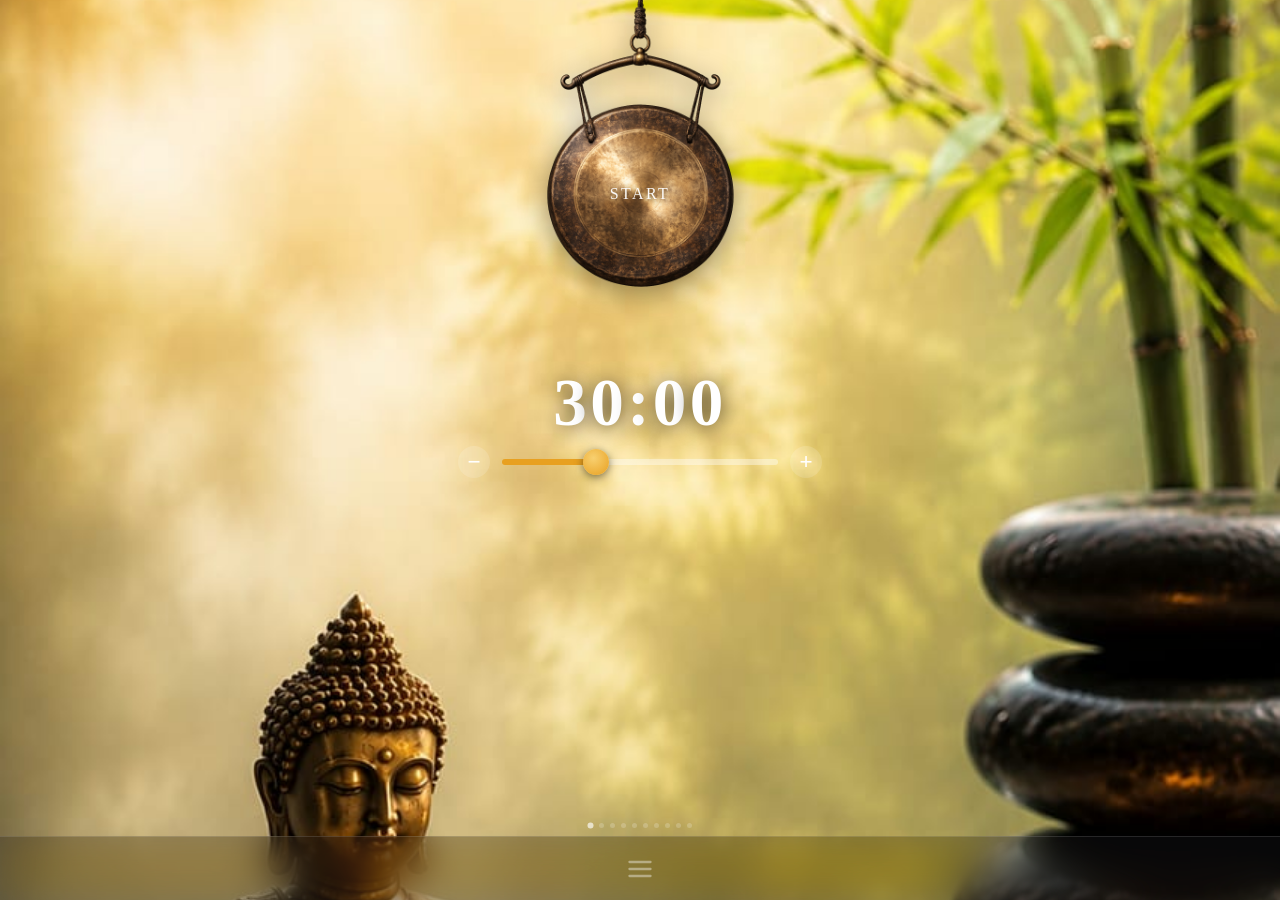
<file: index.html>
<!DOCTYPE html>
<html lang="de">
<head>
  <meta charset="UTF-8">
  <style>html,body{background:#000}</style>
  <meta name="viewport" content="width=device-width, initial-scale=1.0, viewport-fit=cover, user-scalable=no">
  <title>Augenblick</title>
  <!-- PWA -->
  <link rel="manifest" href="manifest.json">
  <meta name="apple-mobile-web-app-capable" content="yes">
  <meta name="apple-mobile-web-app-status-bar-style" content="black">
  <meta name="apple-mobile-web-app-title" content="Augenblick">
  <link rel="apple-touch-icon" href="icon-1024.png">
  <link rel="preload" as="image" href="background.jpg">
  <link rel="preload" as="image" href="berglandschaft_0.1.jpg">
  <link rel="preload" as="image" href="meer_0.2.jpg">
  <meta name="theme-color" content="#1a1a1a">
  <meta name="color-scheme" content="dark">
  <link rel="preconnect" href="https://fonts.googleapis.com">
  <link rel="preconnect" href="https://fonts.gstatic.com" crossorigin>
  <link href="https://fonts.googleapis.com/css2?family=Merriweather:wght@700&display=swap" rel="stylesheet">
  <link rel="stylesheet" href="style.css">
</head>
<body>

  <!-- Hintergrundbild: eigenes Element, Höhe per JS auf screen.height fixiert -->
  <div id="app-bg" aria-hidden="true"></div>

  <!-- Slide-Ebene: hält den hereingleitenden Hintergrund beim Wischen -->
  <div id="bg-slide" aria-hidden="true"></div>

  <!-- Berg-Nacht-Overlay: liegt über dem Hintergrundbild, wird per JS mit Timer aufgehellt -->
  <div id="berg-overlay" aria-hidden="true"></div>
  <!-- Berg-Sterne: eingeblendet zu Beginn, verblassen im Verlauf -->
  <div id="berg-stars" aria-hidden="true"></div>

  <!-- Buddha-Lächeln: blendet über app-bg ein, liegt unter dem Dimm-Overlay -->
  <div id="bg-smile" aria-hidden="true"></div>

  <!-- Dimm-Overlay -->
  <div id="overlay"></div>

  <!-- Buddha-Aura: liegt über dem Dimm-Overlay, leuchtet auch im Dunkeln -->
  <div id="buddha-aura" aria-hidden="true"></div>

  <!-- Menü: Audio-Dateien laden -->
  <div id="audio-menu" class="hidden">
    <div class="menu-content">
      <button id="close-menu" class="menu-close-x" aria-label="Schließen">✕</button>
      <h2>Gong-Sound wählen</h2>
      <p class="menu-hint">Lade deine eigene MP3-Datei</p>
      <label class="upload-btn">
        <input type="file" id="audio-file-input" accept="audio/*">
        MP3 auswählen
      </label>
      <div id="current-audio-name">Kein Klang gewählt</div>
      <button class="demo-btn klang-btn" data-file="Sounds/Klangschale Morgenstern.mp3" data-label="Klangschale Morgenstern">Klangschale Morgenstern</button>
      <button class="demo-btn klang-btn" data-file="Sounds/Klangschale Mittagspause.mp3" data-label="Klangschale Mittagspause">Klangschale Mittagspause</button>
      <button class="demo-btn klang-btn" data-file="Sounds/Klangschale Abendrot.mp3" data-label="Klangschale Abendrot">Klangschale Abendrot</button>
      <div id="ios-mute-hint" style="display:none; background:#2a1f0a; border:1.5px solid #b47832; border-radius:10px; padding:10px 14px; font-size:12px; color:#e8c87a; line-height:1.5; margin-top:12px;">
        📱 <strong>iPhone-Nutzer:</strong> Der seitliche Stummschalter muss <strong>ausgeschaltet</strong> sein (kein orangefarbener Streifen) – sonst ist kein Ton zu hören.
      </div>
      <hr class="menu-divider">
      <label class="flicker-toggle">
        <input type="checkbox" id="zgong-checkbox">
        <span>Zwischen-Gong <span style="font-style:normal">🔔</span></span>
      </label>
      <div id="zgong-slider-section" class="hidden">
        <div class="dim-slider-row">
          <span class="dim-end-label">1 Min</span>
          <input type="range" id="zgong-slider" min="1" max="39" value="20" step="1">
          <span class="dim-end-label" id="zgong-max-label">39 Min</span>
        </div>
        <p id="zgong-value-label">nach 20 Minuten</p>
      </div>
      <hr class="menu-divider">
      <label class="flicker-toggle">
        <input type="checkbox" id="timer-dim-checkbox">
        <span>Timeranzeige abdunkeln <span style="font-style:normal">🕐</span></span>
      </label>
      <p class="menu-hint" style="margin-top:4px">Timer tritt nach ein paar Sekunden zurück. Antippen hellt ihn kurz auf.</p>
      <hr class="menu-divider">
      <h2>Display abdunkeln</h2>
      <p class="menu-hint">Dunkelt das Display während der Meditation ab. Antippen hellt es wieder auf.</p>
      <div id="dim-section">
        <div class="dim-slider-row">
          <span class="dim-end-label">Aus</span>
          <input type="range" id="dim-slider" min="0" max="95" value="85" step="5">
          <span class="dim-end-label">Sehr dunkel</span>
        </div>
        <p id="dim-level-label">Stark</p>
      </div>
      <hr class="menu-divider">
      <h2>Hintergrund</h2>
      <p class="menu-hint">Hintergrund wählen</p>
      <div id="bg-color-picker">
        <button class="bg-swatch" data-bg="buddha">
          <span class="bg-swatch-color" style="background:url('background.jpg') center/cover"></span>
          <span class="bg-swatch-label">Buddha</span>
        </button>
        <button class="bg-swatch" data-bg="berg">
          <span class="bg-swatch-color" style="background:url('berglandschaft_0.1.jpg') center/cover"></span>
          <span class="bg-swatch-label">Erwachen</span>
        </button>
        <button class="bg-swatch" data-bg="meer">
          <span class="bg-swatch-color" style="background:url('meer_0.2.jpg') center/cover"></span>
          <span class="bg-swatch-label">Abendrot</span>
        </button>
        <button class="bg-swatch" data-bg="schwarz">
          <span class="bg-swatch-color" style="background:#000"></span>
          <span class="bg-swatch-label">Schwarz</span>
        </button>
        <button class="bg-swatch" data-bg="sehr-dunkel">
          <span class="bg-swatch-color" style="background:#111"></span>
          <span class="bg-swatch-label">Sehr dunkel</span>
        </button>
        <button class="bg-swatch" data-bg="dunkelgrau">
          <span class="bg-swatch-color" style="background:#222"></span>
          <span class="bg-swatch-label">Dunkelgrau</span>
        </button>
        <button class="bg-swatch" data-bg="dunkelblau">
          <span class="bg-swatch-color" style="background:#0a1828"></span>
          <span class="bg-swatch-label">Dunkelblau</span>
        </button>
        <button class="bg-swatch" data-bg="dunkelgruen">
          <span class="bg-swatch-color" style="background:#0d3510"></span>
          <span class="bg-swatch-label">Dunkelgrün</span>
        </button>
        <button class="bg-swatch" data-bg="grasgruen">
          <span class="bg-swatch-color" style="background:#246e1c"></span>
          <span class="bg-swatch-label">Grasgrün</span>
        </button>
        <button class="bg-swatch" data-bg="warmes-gelb">
          <span class="bg-swatch-color" style="background:#c8a400"></span>
          <span class="bg-swatch-label">Gelb</span>
        </button>
      </div>
      <div id="flicker-section">
        <hr class="menu-divider">
        <label class="flicker-toggle">
          <input type="checkbox" id="flicker-checkbox">
          <span>Lebendige Flamme <span style="font-style:normal">🕯️</span></span>
        </label>
      </div>
      <hr class="menu-divider">
      <button id="update-btn" onclick="checkForUpdate()" class="update-btn">🔄 Auf Update prüfen</button>
      <div id="update-status"></div>
      <div id="app-version"></div>
      <div id="app-imprint">© Tinnituspraxis Seedorf · Ahrensburg</div>
    </div>
  </div>

  <!-- Schallwelle (Farbmodus) -->
  <div class="welle" id="w0"></div>

  <!-- Flammen-Schein (sanftes Pulsieren um das Teelicht) -->
  <div id="flame-glow"></div>

  <!-- Flammen-Flackern (kleines Element direkt auf der Kerzenflamme) -->
  <div id="flame-flicker"></div>

  <!-- Immersiv-Tap-Layer: fängt Taps in Berg- und Meeresmodus ab -->
  <div id="berg-tap-layer"></div>

  <!-- Meer-Sonnenuntergang -->
  <div id="meer-overlay" aria-hidden="true"></div>
  <div id="meer-sun-wrap" aria-hidden="true"><div id="meer-aura"></div><div id="meer-sun"></div></div>
  <div id="meer-sun-reflection" aria-hidden="true"></div>
  <div id="meer-water-color" aria-hidden="true"></div>

  <!-- Seiten-Pünktchen: zeigen Position im Hintergrund-Karussell, blenden beim Start aus -->
  <div id="bg-dots" aria-hidden="true"></div>

  <!-- Gong: eigenes fixed-Element, damit z-index beim Zwischen-Gong über Overlay gehoben werden kann -->
  <div id="gong-container">
    <div id="gong-cord-left" class="cord"></div>
    <div id="gong-cord-right" class="cord"></div>
    <div id="gong" title="Tippen zum Starten">
      <span id="gong-label">START</span>
    </div>
  </div>

  <!-- Hauptbereich -->
  <main>

    <!-- Timer + Slider – wird per JS zwischen Gong und Nav zentriert -->
    <div id="timer-area">
      <div id="timer-row">
        <div id="timer-spacer"></div>
        <div id="timer-display">
          <span id="timer-text">40:00</span>
        </div>
        <div id="zgong-display" class="hidden">
          <span id="zgong-time">--:--</span>
        </div>
      </div>
      <div id="controls">
        <div class="slider-row">
          <button class="adj-btn" id="minus-btn">−</button>
          <input type="range" id="duration-slider" min="1" max="90" value="40">
          <button class="adj-btn" id="plus-btn">+</button>
        </div>
      </div>
    </div>

  </main>

  <!-- Navigation -->
  <nav id="bottom-nav">
    <button class="nav-btn" id="nav-audio" title="Sound &amp; Abdunkelung">
      <svg viewBox="0 0 24 24"><line x1="3" y1="6" x2="21" y2="6" stroke="currentColor" stroke-width="2" stroke-linecap="round"/><line x1="3" y1="12" x2="21" y2="12" stroke="currentColor" stroke-width="2" stroke-linecap="round"/><line x1="3" y1="18" x2="21" y2="18" stroke="currentColor" stroke-width="2" stroke-linecap="round"/></svg>
    </button>
  </nav>

  <script src="app.js"></script>
  <script>
    if ('serviceWorker' in navigator) {
      navigator.serviceWorker.register('./sw.js');
    }
  </script>
</body>
</html>
</file>
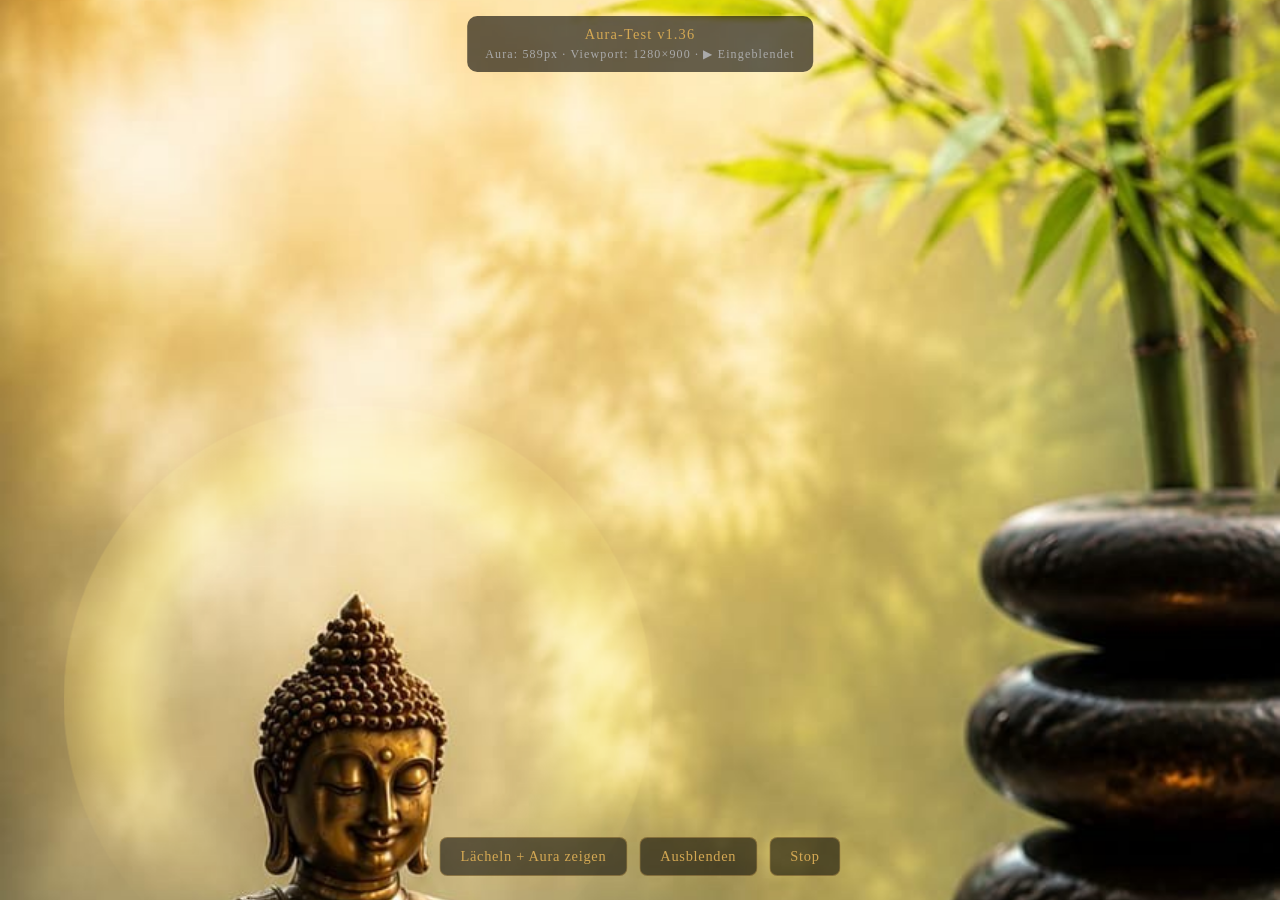
<file: test_aura_v136.html>
<!DOCTYPE html>
<html lang="de">
<head>
  <meta charset="UTF-8">
  <meta name="viewport" content="width=device-width, initial-scale=1.0">
  <title>Aura Test v1.36</title>
  <style>
    * { margin: 0; padding: 0; box-sizing: border-box; }
    body { width: 100vw; height: 100vh; overflow: hidden; background: #1a1a1a; }

    #app-bg {
      position: fixed;
      inset: 0;
      background: url('background.png') center center / cover no-repeat;
      z-index: 0;
    }
    #bg-smile {
      position: fixed;
      inset: 0;
      background: url('background_laecheln_v0.4.jpg') center center / cover no-repeat;
      z-index: 1;
      opacity: 0;
      transition: opacity 1.2s ease-in-out;
    }
    #buddha-aura {
      position: fixed;
      left: var(--aura-x, 28%);
      top: var(--aura-y, 59%);
      width: var(--aura-size, 180px);
      height: var(--aura-size, 180px);
      transform: translate(-50%, -50%);
      border-radius: 50%;
      background: radial-gradient(circle,
        transparent               0%,
        transparent              40%,
        rgba(255, 230, 80, 0.08) 45%,
        rgba(255, 220, 70, 0.35) 50%,
        rgba(255, 210, 60, 0.60) 55%,
        rgba(255, 200, 50, 0.55) 60%,
        rgba(255, 185, 35, 0.25) 68%,
        rgba(255, 170, 25, 0.08) 77%,
        transparent              88%);
      -webkit-mask-image: linear-gradient(to bottom,
        black             0%,
        black            58%,
        rgba(0,0,0,0.20) 78%,
        transparent      92%);
      mask-image: linear-gradient(to bottom,
        black             0%,
        black            58%,
        rgba(0,0,0,0.20) 78%,
        transparent      92%);
      mix-blend-mode: screen;
      pointer-events: none;
      z-index: 2;
      opacity: 0;
      transition: opacity 2s ease-in-out;
    }
    #bg-smile {
      transition: opacity 2s ease-in-out;
    }

    #info {
      position: fixed;
      top: 16px;
      left: 50%;
      transform: translateX(-50%);
      z-index: 10;
      background: rgba(0,0,0,0.6);
      color: #d4a853;
      font-family: Georgia, serif;
      font-size: 0.9rem;
      padding: 10px 18px;
      border-radius: 10px;
      text-align: center;
      letter-spacing: 0.08em;
    }
    #info span { font-size: 0.75rem; color: #aaa; display: block; margin-top: 4px; }

    #controls {
      position: fixed;
      bottom: 24px;
      left: 50%;
      transform: translateX(-50%);
      z-index: 10;
      display: flex;
      gap: 12px;
    }
    button {
      background: rgba(0,0,0,0.55);
      color: #d4a853;
      border: 1px solid rgba(212,168,83,0.4);
      border-radius: 8px;
      padding: 10px 20px;
      font-family: Georgia, serif;
      font-size: 0.9rem;
      cursor: pointer;
      letter-spacing: 0.05em;
    }
    button:active { background: rgba(212,168,83,0.2); }
  </style>
</head>
<body>
  <div id="app-bg"></div>
  <div id="bg-smile"></div>
  <div id="buddha-aura"></div>

  <div id="info">
    Aura-Test v1.36
    <span id="info-size">Größe wird berechnet…</span>
  </div>

  <div id="controls">
    <button id="btn-show">Lächeln + Aura zeigen</button>
    <button id="btn-hide">Ausblenden</button>
    <button id="btn-auto">Auto-Zyklus starten</button>
  </div>

  <script>
    const IMG_W = 852, IMG_H = 1846;
    const AURA_X_PCT    = 0.28;
    const AURA_Y_PCT    = 0.59;
    const AURA_SIZE_PCT = 0.46; // v1.36
    const BUDDHA_PCT    = 0.54;

    const bgSmile   = document.getElementById('bg-smile');
    const aura      = document.getElementById('buddha-aura');
    const infoSize  = document.getElementById('info-size');

    function getBuddhaScreenY() {
      const scale = Math.max(window.innerWidth / IMG_W, window.innerHeight / IMG_H);
      const offsetY = (IMG_H * scale - window.innerHeight) / 2;
      return Math.round(IMG_H * BUDDHA_PCT * scale - offsetY);
    }

    function positionAura() {
      const scale   = Math.max(window.innerWidth / IMG_W, window.innerHeight / IMG_H);
      const offsetX = (IMG_W * scale - window.innerWidth) / 2;
      const auraX   = Math.round(IMG_W * AURA_X_PCT * scale - offsetX);
      const buddhaY = getBuddhaScreenY();
      const headOff = Math.round(IMG_H * 0.05 * scale);
      const auraY   = buddhaY + headOff;
      const auraSize = Math.round(IMG_W * AURA_SIZE_PCT * scale);
      document.documentElement.style.setProperty('--aura-x',    auraX    + 'px');
      document.documentElement.style.setProperty('--aura-y',    auraY    + 'px');
      document.documentElement.style.setProperty('--aura-size', auraSize + 'px');
      infoSize.textContent = `Aura: ${auraSize}px · Viewport: ${window.innerWidth}×${window.innerHeight}`;
    }

    // Zyklus: alle 20 Sek. → 2s einblenden → 10s halten → 2s ausblenden
    const INTERVAL_S  = 20;
    const FADEIN_S    = 2;
    const HOLD_S      = 10;
    const FADEOUT_S   = 2;

    let cycleTimer = null;
    let countdown  = INTERVAL_S;
    let running    = false;

    function show() {
      bgSmile.style.opacity = '1';
      aura.style.opacity    = '1';
    }
    function hide() {
      bgSmile.style.opacity = '0';
      aura.style.opacity    = '0';
    }

    function runCycle() {
      // Einblenden
      show();
      infoSize.textContent += ' · ▶ Eingeblendet';
      // Nach HOLD_S + FADEIN_S ausblenden
      cycleTimer = setTimeout(() => {
        hide();
        // Nächster Zyklus: INTERVAL_S nach Start dieses Zyklus
        // Verbleibende Wartezeit = INTERVAL_S - FADEIN_S - HOLD_S
        const nextWait = (INTERVAL_S - FADEIN_S - HOLD_S) * 1000;
        cycleTimer = setTimeout(runCycle, nextWait);
        startCountdown(INTERVAL_S);
      }, (FADEIN_S + HOLD_S) * 1000);
    }

    function startCountdown(from) {
      countdown = from;
      const tick = setInterval(() => {
        countdown--;
        positionAura(); // aktualisiert auch infoSize
        if (countdown <= 0) clearInterval(tick);
      }, 1000);
    }

    function startAuto() {
      running = true;
      document.getElementById('btn-auto').textContent = 'Stop';
      // Erster Zyklus sofort
      runCycle();
      startCountdown(INTERVAL_S);
    }

    function stopAuto() {
      running = false;
      clearTimeout(cycleTimer);
      hide();
      document.getElementById('btn-auto').textContent = 'Auto-Zyklus starten';
    }

    document.getElementById('btn-show').addEventListener('click', show);
    document.getElementById('btn-hide').addEventListener('click', hide);
    document.getElementById('btn-auto').addEventListener('click', () => {
      if (running) stopAuto(); else startAuto();
    });

    positionAura();
    window.addEventListener('resize', positionAura);

    // Beim Laden direkt zeigen, dann Zyklus starten
    show();
    setTimeout(startAuto, 500);
  </script>
</body>
</html>
</file>
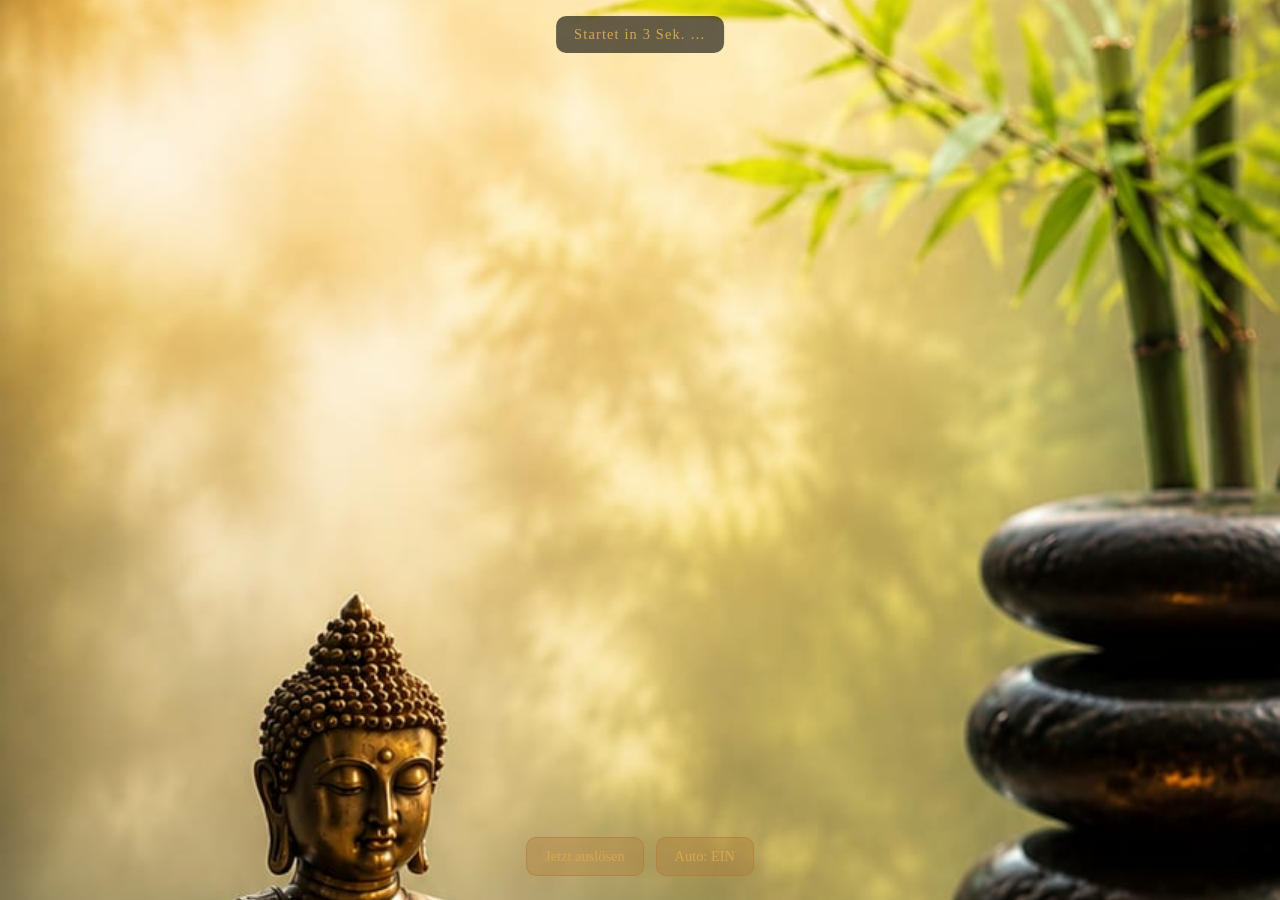
<file: test_eyes.html>
<!DOCTYPE html>
<html lang="de">
<head>
  <meta charset="UTF-8">
  <meta name="viewport" content="width=device-width, initial-scale=1.0">
  <title>Augen-Test</title>
  <style>
    * { margin: 0; padding: 0; box-sizing: border-box; }

    body {
      width: 100vw;
      height: 100vh;
      overflow: hidden;
      background: #1a1a1a;
    }

    /* Layer 1: Hintergrundbild – immer sichtbar */
    #bg-base {
      position: fixed;
      inset: 0;
      background: url('background.jpg') center center / cover no-repeat;
      z-index: 0;
    }

    /* Layer 2: Lächeln-Bild */
    #bg-eyes {
      position: fixed;
      inset: 0;
      background: url('background_laecheln_v0.4.jpg') center center / cover no-repeat;
      z-index: 1;
      opacity: 0;
      transition: opacity 1.2s ease-in-out;
    }

    /* Layer 3: Goldener Heiligenschein – Kreis um Kopf, unterer Teil fast unsichtbar */
    #buddha-aura {
      position: fixed;
      left: 28%;
      top: 59%;
      width: 180px;
      height: 180px;
      transform: translate(-50%, -50%);
      border-radius: 50%;
      background: radial-gradient(circle,
        transparent               0%,
        transparent              40%,
        rgba(255, 230, 80, 0.08) 45%,
        rgba(255, 220, 70, 0.35) 50%,
        rgba(255, 210, 60, 0.60) 55%,
        rgba(255, 200, 50, 0.55) 60%,
        rgba(255, 185, 35, 0.25) 68%,
        rgba(255, 170, 25, 0.08) 77%,
        transparent              88%);
      /* Obere Hälfte voll sichtbar, untere Hälfte (vor Körper) 95% transparent */
      -webkit-mask-image: linear-gradient(to bottom,
        black        0%,
        black       58%,
        rgba(0,0,0,0.20) 78%,
        transparent  92%);
      mask-image: linear-gradient(to bottom,
        black        0%,
        black       58%,
        rgba(0,0,0,0.20) 78%,
        transparent  92%);
      mix-blend-mode: screen;
      pointer-events: none;
      z-index: 2;
      opacity: 0;
      transition: opacity 1.5s ease-in-out;
    }

    #info {
      position: fixed;
      top: 16px;
      left: 50%;
      transform: translateX(-50%);
      z-index: 10;
      background: rgba(0,0,0,0.6);
      color: #d4a853;
      font-family: Georgia, serif;
      font-size: 0.9rem;
      padding: 10px 18px;
      border-radius: 10px;
      text-align: center;
      letter-spacing: 0.08em;
      white-space: nowrap;
    }

    #controls {
      position: fixed;
      bottom: 24px;
      left: 50%;
      transform: translateX(-50%);
      z-index: 10;
      display: flex;
      gap: 12px;
    }

    button {
      background: rgba(180,120,50,0.3);
      border: 1px solid rgba(180,120,50,0.6);
      color: #d4a853;
      font-family: Georgia, serif;
      font-size: 0.9rem;
      padding: 10px 18px;
      border-radius: 10px;
      cursor: pointer;
    }
  </style>
</head>
<body>

  <div id="bg-base"></div>
  <div id="bg-eyes"></div>
  <div id="buddha-aura"></div>

  <div id="info">Startet in 3 Sek. …</div>

  <div id="controls">
    <button onclick="triggerEyes()">Jetzt auslösen</button>
    <button onclick="toggleAuto()" id="auto-btn">Auto: EIN</button>
  </div>

  <script>
    const bgEyes  = document.getElementById('bg-eyes');
    const aura    = document.getElementById('buddha-aura');
    const info    = document.getElementById('info');
    const autoBtn = document.getElementById('auto-btn');

    let autoOn    = true;
    let autoTimer = null;
    let busy      = false;

    function triggerEyes() {
      if (busy) return;
      busy = true;

      // Lächeln + Aura einblenden (1.5s Fade-in)
      bgEyes.style.opacity = '1';
      aura.style.opacity   = '1';
      info.textContent = 'Einblenden …';

      setTimeout(() => {
        info.textContent = 'Buddha lächelt (5 Sek.)';
      }, 1500);

      // Nach 1.5s + 5s = 6.5s ausblenden
      setTimeout(() => {
        bgEyes.style.opacity = '0';
        aura.style.opacity   = '0';
        info.textContent = 'Ausblenden …';
      }, 6500);

      // 1.5s Fade-out → gesamt ~8s
      setTimeout(() => {
        info.textContent = 'Nächster Zyklus in ~8 Sek.';
        busy = false;
      }, 8000);
    }

    function scheduleNext() {
      if (!autoOn) return;
      const delay = 8000; // Testmodus: 8 Sek.
      autoTimer = setTimeout(() => {
        triggerEyes();
        scheduleNext();
      }, delay);
    }

    function toggleAuto() {
      autoOn = !autoOn;
      if (autoOn) {
        autoBtn.textContent = 'Auto: EIN';
        scheduleNext();
      } else {
        clearTimeout(autoTimer);
        autoBtn.textContent = 'Auto: AUS';
        info.textContent = 'Manueller Modus';
      }
    }

    // Erster Zyklus nach 3 Sek.
    setTimeout(() => {
      triggerEyes();
      scheduleNext();
    }, 3000);
  </script>

</body>
</html>
</file>
<file: style.css>
html {
  min-height: 100%;
  background-color: #1a1a1a;
  color-scheme: dark;
  overscroll-behavior: none;
}

/* Hintergrundbild: position:fixed, Höhe per JS auf window.screen.height fixiert.
   Dadurch bleibt der Hintergrund stabil wenn Android-Statusbar kurz erscheint. */
#app-bg {
  position: fixed;
  top: 0;
  left: 0;
  width: 100%;
  z-index: 0;
  background: url('background.jpg') center center / cover no-repeat #1a1a1a;
}

/* Slide-Ebene fürs Wischen: gleiche Geometrie wie #app-bg, standardmäßig rechts außerhalb */
#bg-slide {
  position: fixed;
  top: 0;
  left: 0;
  width: 100%;
  z-index: 0;
  background-position: center center;
  background-size: cover;
  background-repeat: no-repeat;
  transform: translateX(100%);
  pointer-events: none;
}

/* Seiten-Pünktchen: Karussell-Position, blenden beim Meditieren aus (wie der Gong) */
#bg-dots {
  position: fixed;
  left: 0;
  right: 0;
  /* knapp über der Hamburger-Nav, am unteren Bildrand */
  bottom: calc(72px + env(safe-area-inset-bottom));
  display: flex;
  justify-content: center;
  gap: 6px;
  z-index: 48;
  pointer-events: none;
  transition: opacity 1.5s ease;
}
#bg-dots .bg-dot {
  width: 5px;
  height: 5px;
  border-radius: 50%;
  background: rgba(255, 255, 255, 0.2);
  transition: background 0.3s ease, transform 0.3s ease;
}
#bg-dots .bg-dot.active {
  background: rgba(255, 255, 255, 0.65);
  transform: scale(1.2);
}
body.running #bg-dots {
  opacity: 0;
}

/* Berg-Sonnenaufgang: Nacht-Overlay über dem Hintergrundbild */
#berg-overlay {
  position: fixed;
  top: 0; left: 0;
  width: 100%; height: 100%;
  background: #000d18;
  opacity: 0;
  pointer-events: none;
  z-index: 0;
  display: none;
  transition: opacity 1.2s ease;
}

#berg-stars {
  position: fixed;
  top: 0; left: 0;
  width: 100%; height: 100%;
  pointer-events: none;
  z-index: 0;
  opacity: 0;
  display: none;
}

#berg-tap-layer {
  display: none;
  position: fixed;
  inset: 0;
  z-index: 2;
  pointer-events: auto;
}

#meer-overlay {
  position: fixed;
  inset: 0;
  background: #000;
  opacity: 0;
  pointer-events: none;
  z-index: 1;
  display: none;
  transition: opacity 1.2s ease;
}

/* Container schneidet die Sonne an der Horizontlinie ab (Unterkante = Horizont) */
#meer-sun-wrap {
  position: fixed;
  top: 0;
  left: 0;
  width: 100%;
  pointer-events: none;
  z-index: 1;
  display: none;
  overflow: hidden;
}

/* Aura: großer weicher Lichthof hinter der Sonne, wächst beim Untergang */
#meer-aura {
  position: absolute;
  left: 50%;
  transform: translateX(-50%);
  border-radius: 50%;
  filter: blur(30px);
  transition: bottom 1s linear, width 1s linear, height 1s linear;
}

/* Sonne: ein rundes Element, der Radial-Gradient erzeugt Ball + Glühen selbst */
#meer-sun {
  position: absolute;
  left: 50%;
  transform: translateX(-50%);
  width: 300px;
  height: 300px;
  border-radius: 50%;
  filter: blur(2px);
  transition: bottom 1s linear;
}

/* Wasserfarb-Layer: warm orange → dunkles Weinrot unterhalb des Horizonts */
#meer-water-color {
  position: fixed;
  left: 0;
  width: 100%;
  pointer-events: none;
  z-index: 2;
  display: none;
}

/* Lichtstreifen auf dem Wasser unterhalb des Horizonts */
#meer-sun-reflection {
  position: fixed;
  pointer-events: none;
  z-index: 1;
  display: none;
  width: 90px;
  filter: blur(8px);
  transform: translateX(-50%);
}

.berg-star {
  position: absolute;
  background: #fff;
  border-radius: 50%;
}

* {
  margin: 0;
  padding: 0;
  box-sizing: border-box;
  -webkit-tap-highlight-color: transparent;
}

body {
  font-family: 'Georgia', serif;
  background-color: #1a1a1a;
  color: #fff;
  height: 100dvh;
  overflow: hidden;
  display: flex;
  flex-direction: column;
  position: relative;
  user-select: none;
}

/* Buddha-Lächeln: liegt knapp über app-bg, unter dem Overlay */
#bg-smile {
  position: fixed;
  top: 0;
  left: 0;
  width: 100%;
  z-index: 0;
  background: url('background_laecheln_v0.4.jpg') center center / cover no-repeat;
  opacity: 0;
  transition: opacity 1.5s ease-in-out;
  pointer-events: none;
}

/* Buddha-Aura: goldener Heiligenschein, liegt unter dem Overlay (wird mitgedimmt) */
#buddha-aura {
  position: fixed;
  left: var(--aura-x, 28%);
  top: var(--aura-y, 59%);
  width: var(--aura-size, 180px);
  height: var(--aura-size, 180px);
  transform: translate(-50%, -50%);
  border-radius: 50%;
  background: radial-gradient(circle,
    transparent               0%,
    transparent              40%,
    rgba(255, 230, 80, 0.09) 45%,
    rgba(255, 220, 70, 0.40) 50%,
    rgba(255, 210, 60, 0.69) 55%,
    rgba(255, 200, 50, 0.63) 60%,
    rgba(255, 185, 35, 0.29) 68%,
    rgba(255, 170, 25, 0.09) 77%,
    transparent              88%);
  -webkit-mask-image: linear-gradient(to bottom,
    black             0%,
    black            58%,
    rgba(0,0,0,0.20) 78%,
    transparent      92%);
  mask-image: linear-gradient(to bottom,
    black             0%,
    black            58%,
    rgba(0,0,0,0.20) 78%,
    transparent      92%);
  mix-blend-mode: screen;
  pointer-events: none;
  z-index: 49;
  opacity: 0;
  transition: opacity 1.5s ease-in-out;
}

/* Flammen-Schein: liegt zwischen Hintergrund und Inhalt, pulsiert sanft */
#flame-glow {
  position: fixed;
  left: var(--flame-x, 50%);
  top: var(--flame-y, 50%);
  width: var(--flame-size, 240px);
  height: var(--flame-size, 240px);
  border-radius: 50%;
  background: radial-gradient(circle,
    rgba(255, 190, 100, var(--flame-a1, 0.48)) 0%,
    rgba(255, 160, 70, var(--flame-a2, 0.26)) 35%,
    rgba(255, 130, 50, 0.0) 70%);
  pointer-events: none;
  z-index: 0;
  mix-blend-mode: screen;
  animation: flame-pulse 6.5s ease-in-out infinite;
  will-change: opacity, transform;
}

@keyframes flame-pulse {
  0%   { opacity: 0.55; transform: translate(-50%, -50%) scale(1); }
  18%  { opacity: 0.72; transform: translate(-50%, -50%) scale(1.05); }
  37%  { opacity: 0.50; transform: translate(-50%, -50%) scale(0.98); }
  56%  { opacity: 0.68; transform: translate(-50%, -50%) scale(1.03); }
  74%  { opacity: 0.55; transform: translate(-50%, -50%) scale(1); }
  88%  { opacity: 0.65; transform: translate(-50%, -50%) scale(1.02); }
  100% { opacity: 0.55; transform: translate(-50%, -50%) scale(1); }
}

/* Flackernde Kerzenflamme – kleines Element direkt über der Flamme im Bild */
.flicker-toggle {
  display: flex;
  align-items: center;
  gap: 10px;
  color: rgba(212,168,83,0.75);
  font-size: 0.85rem;
  font-style: italic;
  cursor: pointer;
  letter-spacing: 0.05em;
}
.flicker-toggle input[type="checkbox"] {
  width: 18px;
  height: 18px;
  accent-color: #d4a853;
  cursor: pointer;
  flex-shrink: 0;
}

#flame-flicker.hidden { display: none; }

/* Ankerpunkt = Fuß der Flamme, Größe 0 */
#flame-flicker {
  position: fixed;
  left: var(--flame-x, 50%);
  top: var(--flame-y, 50%);
  width: 0;
  height: 0;
  pointer-events: none;
  z-index: 1;
}

/* Flamme wächst von unten nach oben – Fuß bleibt fix */
#flame-flicker::before {
  content: '';
  position: absolute;
  bottom: 0;
  left: 0;
  width: 14px;
  height: 30px;
  transform-origin: bottom center;
  background: radial-gradient(ellipse at 50% 85%,
    rgba(255,245,180,1.00)  0%,
    rgba(255,190, 60, 0.95) 30%,
    rgba(255,110, 10, 0.60) 62%,
    transparent            100%);
  border-radius: 50% 50% 30% 30%;
  filter: blur(1px);
  animation:
    flicker-move 1.8s ease-in-out infinite alternate,
    flicker-fade 2.3s ease-in-out infinite alternate;
  will-change: transform, opacity;
}

@keyframes flicker-move {
  0%   { transform: translateX(-50%) rotate(-1.5deg) scaleY(0.95); }
  18%  { transform: translateX(-50%) rotate( 1.0deg) scaleY(1.04); }
  36%  { transform: translateX(-50%) rotate(-1.0deg) scaleY(0.97); }
  54%  { transform: translateX(-50%) rotate( 1.5deg) scaleY(1.05); }
  72%  { transform: translateX(-50%) rotate(-0.5deg) scaleY(0.94); }
  100% { transform: translateX(-50%) rotate( 1.0deg) scaleY(1.02); }
}

@keyframes flicker-fade {
  0%   { opacity: 0.60; }
  25%  { opacity: 1.00; }
  55%  { opacity: 0.65; }
  80%  { opacity: 0.95; }
  100% { opacity: 0.70; }
}

/* Dimm-Overlay */
#overlay {
  position: fixed;
  inset: 0;
  background: #000;
  z-index: 50;
  cursor: pointer;
  opacity: 0;
  pointer-events: none;
  transition-property: opacity;
  transition-timing-function: ease;
  transition-duration: 3s;
}

/* Audio-Menü */
#audio-menu {
  position: fixed;
  top: -15px;
  left: 0;
  right: 0;
  bottom: 0;
  padding-top: 15px;
  background: rgba(0,0,0,0.85);
  z-index: 100;
  display: flex;
  align-items: center;
  justify-content: center;
}
#audio-menu.hidden { display: none; }

.menu-content,
.menu-content button,
.menu-content input,
.menu-content label {
  font-family: 'Georgia', serif;
}

.menu-close-x {
  position: absolute;
  top: 12px;
  right: 16px;
  background: none;
  border: none;
  color: rgba(255,255,255,0.5);
  font-size: 1.2rem;
  cursor: pointer;
  line-height: 1;
  padding: 4px 8px;
}
.menu-close-x:hover { color: rgba(255,255,255,0.85); }

.menu-content {
  position: relative;
  background: linear-gradient(180deg, #2a3a2a, #1a2a1a);
  border: 1px solid rgba(180,120,50,0.35);
  border-radius: 16px;
  padding: 32px 28px;
  width: 85%;
  max-width: 360px;
  max-height: 88vh;
  overflow-y: auto;
  -webkit-overflow-scrolling: touch;
  text-align: center;
  display: flex;
  flex-direction: column;
  gap: 14px;
}
.menu-content h2 {
  color: #d4a853;
  font-size: 1.15rem;
  font-weight: 400;
  letter-spacing: 0.18em;
  text-transform: uppercase;
}
.menu-hint {
  color: rgba(255,255,255,0.55);
  font-size: 0.85rem;
  font-style: italic;
  margin-top: -6px;
}

/* Einheitlicher Button-Stil */
.menu-btn,
.upload-btn,
.demo-btn {
  display: block;
  background: rgba(180,120,50,0.18);
  border: 1px solid rgba(180,120,50,0.45);
  color: #d4a853;
  padding: 12px 14px;
  border-radius: 10px;
  cursor: pointer;
  font-size: 0.95rem;
  letter-spacing: 0.05em;
  transition: background 0.2s, border-color 0.2s;
}
.menu-btn:active,
.upload-btn:active,
.demo-btn:active {
  background: rgba(180,120,50,0.32);
  border-color: rgba(180,120,50,0.7);
}
.demo-btn.selected {
  background: rgba(180,120,50,0.45);
  border-color: rgba(212,168,83,0.9);
  color: #f4d488;
  box-shadow: inset 0 1px 4px rgba(0,0,0,0.4);
}
.update-btn {
  display: block;
  width: 100%;
  background: rgba(180,120,50,0.12);
  border: 1px solid rgba(180,120,50,0.35);
  color: #c49a45;
  padding: 10px 14px;
  border-radius: 10px;
  cursor: pointer;
  font-size: 0.88rem;
  font-family: 'Georgia', serif;
  margin-top: 4px;
}
.update-btn:disabled { opacity: 0.5; }
#update-status {
  text-align: center;
  font-size: 0.78rem;
  color: rgba(255,255,255,0.55);
  min-height: 18px;
  margin: 6px 0 4px;
}
#app-version {
  text-align: center;
  font-size: 0.7rem;
  color: rgba(255,255,255,0.28);
  margin-top: 14px;
  letter-spacing: 0.5px;
}
#app-imprint {
  text-align: center;
  font-size: 0.75rem;
  color: rgba(255,255,255,0.28);
  margin-top: 4px;
  letter-spacing: 0.3px;
}
.upload-btn input { display: none; }

#current-audio-name {
  color: rgba(255,255,255,0.5);
  font-size: 0.82rem;
  font-style: italic;
  margin-top: -4px;
}

.close-btn {
  background: none;
  border: none;
  color: rgba(255,255,255,0.45);
  padding: 8px;
  cursor: pointer;
  font-size: 0.85rem;
  letter-spacing: 0.15em;
  text-transform: uppercase;
  margin-top: 4px;
}

.menu-divider {
  border: none;
  border-top: 1px solid rgba(180,120,50,0.15);
  margin: 8px 0 4px;
}

.dim-slider-row {
  display: flex;
  align-items: center;
  gap: 12px;
}

.dim-end-label {
  font-size: 0.75rem;
  color: rgba(255,255,255,0.45);
  white-space: nowrap;
  flex-shrink: 0;
  letter-spacing: 0.05em;
}

.dim-slider-row input[type="range"] {
  flex: 1;
}

#dim-level-label {
  text-align: center;
  font-size: 0.85rem;
  color: rgba(212,168,83,0.75);
  font-style: italic;
  margin-top: 10px;
  letter-spacing: 0.05em;
}

/* Hauptbereich */
main {
  position: fixed;
  inset: 0;
  z-index: 1;
  pointer-events: none;
}

/* Gong – eigenes fixed-Element, z-index steuerbar für Zwischen-Gong-Swing */
#gong-container {
  position: fixed;
  top: 0;
  left: 50%;
  transform: translateX(-50%);
  display: flex;
  justify-content: center;
  perspective: 800px;
  pointer-events: none;
  z-index: 1;
}

.cord { display: none; }

#gong {
  position: relative;
  height: var(--gong-height, min(360px, 40dvh));
  width: var(--gong-width, min(312px, 34.7dvh));
  background: url('gong.png') center center / contain no-repeat;
  cursor: pointer;
  pointer-events: auto;
  transform-origin: top center;
  filter: drop-shadow(0 6px 14px rgba(0,0,0,0.4));
  perspective: 600px;
}

/* Label sitzt mittig auf der Scheibe (54% = visuelle Scheibenmitte, skaliert mit Gonghöhe) */
#gong-label {
  position: absolute;
  top: 54%;
  left: 50%;
  transform: translate(-50%, -50%);
  color: rgba(255,255,255,0.95);
  font-size: 1rem;
  letter-spacing: 0.15em;
  font-weight: 300;
  text-shadow: 0 1px 6px rgba(0,0,0,0.9);
}

@keyframes gong-swing {
  0%   { transform: rotateX(0deg);     animation-timing-function: ease-in; }
  13%  { transform: rotateX(-18deg);   animation-timing-function: ease-in-out; }
  28%  { transform: rotateX(13deg);    animation-timing-function: ease-in-out; }
  43%  { transform: rotateX(-9deg);    animation-timing-function: ease-in-out; }
  56%  { transform: rotateX(6deg);     animation-timing-function: ease-in-out; }
  67%  { transform: rotateX(-4deg);    animation-timing-function: ease-in-out; }
  76%  { transform: rotateX(2.5deg);   animation-timing-function: ease-in-out; }
  84%  { transform: rotateX(-1.5deg);  animation-timing-function: ease-in-out; }
  90%  { transform: rotateX(0.8deg);   animation-timing-function: ease-in-out; }
  95%  { transform: rotateX(-0.4deg);  animation-timing-function: ease-out; }
  98%  { transform: rotateX(0.1deg);   animation-timing-function: ease-out; }
  100% { transform: rotateX(0deg); }
}
#gong.swinging {
  animation: gong-swing 4.5s linear forwards;
}

/* Timer-Area: wird per JS zwischen Gong-Unterkante und Buddha-Kopf positioniert */
#timer-area {
  position: absolute;
  left: 0;
  right: 0;
  display: flex;
  flex-direction: column;
  align-items: center;
  justify-content: flex-start;
  padding-top: 4px;
  pointer-events: none;
  z-index: 2;
}

#timer-display {
  text-align: center;
  pointer-events: none;
}
#timer-text {
  font-size: 4.2rem;
  font-weight: 700;
  letter-spacing: 0.05em;
  color: #fff;
  text-shadow: 0 2px 20px rgba(0,0,0,0.7);
}

body.ios #timer-text .digit {
  display: inline-block;
  width: 0.70em;
  text-align: center;
  font-variant-numeric: lining-nums tabular-nums;
  vertical-align: top;
  font-family: 'Merriweather', Georgia, serif;
  font-weight: 700;
}

body.ios #timer-text .colon {
  display: inline-block;
  width: 0.40em;
  text-align: center;
}

/* Zwischen-Gong-Timer iOS: gleiche Fixbreiten-Logik */
body.ios #zgong-time .digit {
  display: inline-block;
  width: 0.70em;
  text-align: center;
  font-variant-numeric: lining-nums tabular-nums;
  vertical-align: top;
}

body.ios #zgong-time .colon {
  display: inline-block;
  width: 0.38em;
  text-align: center;
}

/* Controls – direkt unter dem Timer, fadet bei Meditation aus */
#controls {
  width: 85%;
  max-width: 380px;
  padding: 0 8px;
  pointer-events: auto;
  margin-top: 4px;
  transition: opacity 0.6s ease;
}

.control-row {
  display: flex;
  align-items: center;
  margin-bottom: 12px;
}
.control-label {
  font-size: 0.75rem;
  letter-spacing: 0.12em;
  color: rgba(255,255,255,0.85);
}

.slider-row {
  display: flex;
  align-items: center;
  gap: 12px;
}

.adj-btn {
  width: 32px;
  height: 32px;
  border-radius: 50%;
  background: rgba(255,255,255,0.15);
  border: none;
  color: #fff;
  font-size: 1.4rem;
  cursor: pointer;
  display: flex;
  align-items: center;
  justify-content: center;
  flex-shrink: 0;
  transition: background 0.2s;
}
.adj-btn:active { background: rgba(255,255,255,0.3); }

input[type="range"] {
  flex: 1;
  -webkit-appearance: none;
  height: 6px;
  background: linear-gradient(90deg, #e8a020 var(--progress, 43%), rgba(255,255,255,0.4) var(--progress, 43%));
  border-radius: 3px;
  outline: none;
}
input[type="range"]::-webkit-slider-thumb {
  -webkit-appearance: none;
  width: 26px;
  height: 26px;
  border-radius: 50%;
  background: radial-gradient(circle at 40% 35%, #f8d070, #e8a020);
  box-shadow: 0 2px 8px rgba(0,0,0,0.5);
  cursor: pointer;
}


/* Navigation */
#bottom-nav {
  position: fixed;
  bottom: 0;
  left: 0;
  right: 0;
  height: calc(64px + env(safe-area-inset-bottom));
  padding-bottom: env(safe-area-inset-bottom);
  /* Milchglas-Balken: einheitlich auf allen Hintergründen. Leichte Tönung +
     Sättigung statt deckendem Schwarz, damit die Hintergrundfarbe durchscheint */
  background: rgba(28,28,30,0.30);
  backdrop-filter: blur(18px) saturate(1.6);
  -webkit-backdrop-filter: blur(18px) saturate(1.6);
  border-top: 1px solid rgba(255,255,255,0.12);
  display: flex;
  align-items: center;
  justify-content: space-around;
  z-index: 10;
  transition: opacity 1.2s ease;
}

/* Während Meditation: Nav-Streifen sanft ausblenden */
body.running #bottom-nav {
  opacity: 0;
  pointer-events: none;
}

.nav-btn {
  background: none;
  border: none;
  color: rgba(255,255,255,0.4);
  cursor: pointer;
  padding: 8px;
  display: flex;
  flex-direction: column;
  align-items: center;
  gap: 4px;
  transition: color 0.2s;
}
.nav-btn svg {
  width: 28px;
  height: 28px;
}
.nav-btn.active { color: rgba(255,255,255,0.9); }
.nav-btn:active { color: #d4a853; }

/* Läuft: Slider fadet aus, Timer-Position bleibt unverändert */
body.running #controls {
  opacity: 0;
  pointer-events: none;
}

/* Zwischen-Gong: 3-Spalten-Grid damit Haupttimer immer mittig bleibt */
#timer-row {
  display: grid;
  grid-template-columns: 1fr auto 1fr;
  align-items: baseline;
  width: 100%;
}

/* Zwischen-Gong Anzeige rechts neben dem Haupttimer */
#zgong-display {
  display: inline-block;
  position: relative;
  margin-left: 16px;
}
#zgong-display.hidden { display: none; }

#zgong-time {
  display: block;
  font-family: 'Georgia', serif;
  font-size: 1.55rem;
  font-weight: 700;
  color: rgba(255,220,140,0.85);
  letter-spacing: 0.04em;
  text-shadow: 0 1px 8px rgba(0,0,0,0.6);
  white-space: nowrap;
}

/* Zwischen-Gong Menü: Slider-Sektion */
#zgong-slider-section {
  display: flex;
  flex-direction: column;
}
#zgong-slider-section.hidden { display: none; }

#zgong-value-label {
  text-align: center;
  font-size: 0.85rem;
  color: rgba(212,168,83,0.75);
  font-style: italic;
  margin-top: 10px;
  letter-spacing: 0.05em;
}

/* Schallwelle beim Gong-Antippen (Farbmodus) */
.welle {
  position: fixed;
  border-radius: 50%;
  border: none;
  background: transparent;
  box-shadow: 0 0 10px 4px rgba(255, 220, 130, 0.32);
  filter: blur(3px);
  transform: translate(-50%, -50%) scale(1);
  opacity: 0;
  pointer-events: none;
  z-index: 10;
}

@keyframes welle-aus {
  0%   { transform: translate(-50%, -50%) scale(1);    opacity: 0.45; }
  50%  { opacity: 0.22; }
  100% { transform: translate(-50%, -50%) scale(1.55); opacity: 0; }
}

.welle.aktiv { animation: welle-aus 3.5s ease-out forwards; }

/* Gong ohne Halterung – bei einfarbigem Hintergrund */
#gong.farbmodus {
  background-image: url('gong_ohne_halter.png');
}

/* Hintergrundfarbe-Picker */
#bg-color-picker {
  display: grid;
  grid-template-columns: repeat(4, 1fr);
  grid-auto-rows: 74px;        /* feste Reihenhöhe – alle Kästchen exakt gleich groß */
  align-items: start;          /* Inhalt oben verankert, auch bei 2-zeiligem Label */
  gap: 8px;
}

.bg-swatch {
  display: flex;
  flex-direction: column;
  align-items: center;
  gap: 5px;
  background: none;
  border: 2px solid transparent;
  border-radius: 10px;
  padding: 6px 4px;
  cursor: pointer;
  transition: border-color 0.2s;
  min-width: 0;
  width: 100%;
  box-sizing: border-box;
}

.bg-swatch-color {
  width: 44px;
  height: 44px;
  border-radius: 8px;
  /* Kräftiger Rahmen: sonst verschmelzen dunkle Kästchen mit dem Hintergrund
     und wirken kleiner als helle (Grasgrün, Gelb) */
  border: 1px solid rgba(255,255,255,0.55);
  box-shadow: inset 0 0 0 1px rgba(0,0,0,0.4);
  display: block;
  flex-shrink: 0;
}

.bg-swatch-label {
  font-size: 0.58rem;
  color: rgba(255,255,255,0.5);
  letter-spacing: 0.03em;
  text-align: center;
  line-height: 1.15;
  font-family: 'Georgia', serif;
  max-width: 100%;
}

.bg-swatch.selected {
  border-color: rgba(212,168,83,0.85);
}

.bg-swatch.selected .bg-swatch-label {
  color: #d4a853;
}
</file>
